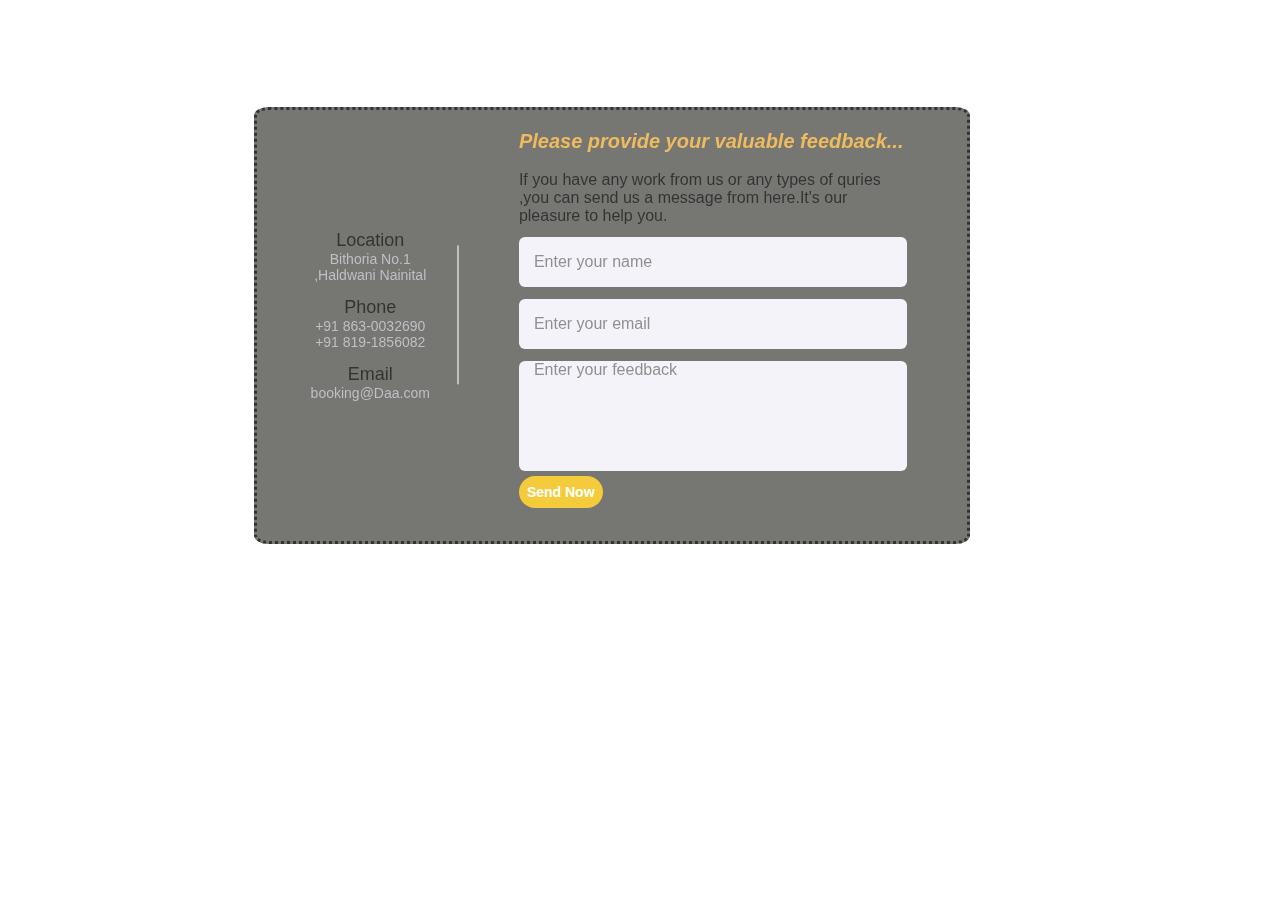
<file: contactus.html>
<!DOCTYPE html>
<html lang="en">
<head>
    <meta charset="UTF-8">
    <meta name="viewport" content="width=device-width, initial-scale=1.0">
    <title>Contat us</title>

    <!-- Favicon -->
    <link rel="icon" href="favicon-32x32.png" type="image/x-icon" />
    
    <!--css link-->
    <link rel="stylesheet" href="https://cdnjs.cloudflare.com/ajax/libs/font-awesome/6.4.2/css/all.min.css" integrity="sha512-z3gLpd7yknf1YoNbCzqRKc4qyor8gaKU1qmn+CShxbuBusANI9QpRohGBreCFkKxLhei6S9CQXFEbbKuqLg0DA==" crossorigin="anonymous" referrerpolicy="no-referrer" />
    <link rel="stylesheet" href="./assets/css/contactus.css">
</head>
<body>
    <div class="cotainer">
        <div class="content">
            <div class="left-side">
                <div class="address details">
                    <i class="fa-solid fa-location-dot"></i>
                    <div class="topic">Location</div>
                      <div class="text-one">Bithoria No.1 ,Haldwani Nainital</div>
                </div>
                <div class="Phone details">
                    <i class="fa-solid fa-phone"></i>
                    <div class="topic">Phone</div>
                      <div class="text-one">+91 863-0032690</div>
                      <div class="text-two">+91 819-1856082</div>
                </div>
                <div class="Email details">
                    <i class="fa-solid fa-envelope"></i>
                    <div class="topic">Email</div>
                      <div class="text-one">booking@Daa.com</div>
                      
                </div>
            </div>

            <div class="right-side">
                <div class="topic-text"><em>
                    Please provide your valuable feedback...
                </em></div> <br>
                <p>If you have any work from us or any types of quries ,you can send us a message from here.It's our pleasure to help you.</p>
            
            <form action="#">
                <div class="input-box">
                    <input type="text" placeholder="Enter your name" id="">
                </div>
                <div class="input-box">
                    <input type="text" placeholder="Enter your email">
                </div>
                <div class="input-box message-box">
                    <textarea placeholder="Enter your feedback"></textarea>
                </div>
                <div class="button">
                    <a href="#" class="touch">Send Now</a>
                </div>
            </form>
        </div>
        </div>
    </div>
</body>
</html>
</file>
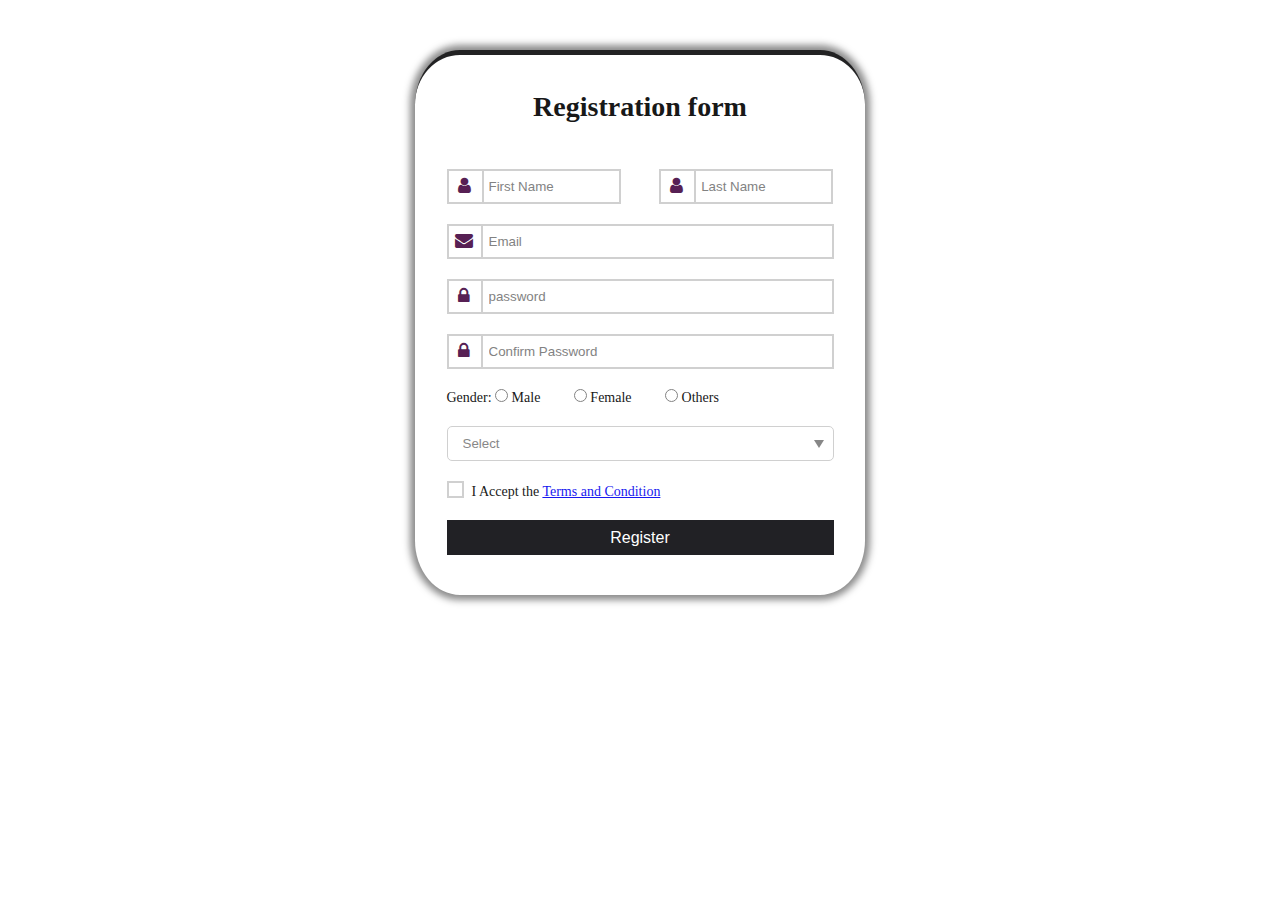
<file: register.html>
<!DOCTYPE html>
<html lang="en">
<head>
    <meta charset="UTF-8">
    <meta name="viewport" content="width=device-width, initial-scale=1.0">
    <title>Registration Page </title>
    
    <!-- Favicon -->
  <link rel="icon" href="favicon-32x32.png" type="image/x-icon" />

  <!-- custom css link-->
    <link rel="stylesheet" type="text/css" href="./assets/css/registration.css">
    <link rel="stylesheet" href="https://cdnjs.cloudflare.com/ajax/libs/font-awesome/4.7.0/css/font-awesome.min.css"> 
  
</head>


<body>
    <div class="container">
        <h2>Registration form</h2>
        <div class="form-container">
            <form action="/action.php">
                <div class="input-name">
                    <i class="fa fa-user lock"></i>
                    <input type="text" placeholder="First Name" class="name" name="fname">

                    <span>
                        <i class="fa fa-user lock"></i>
                         <input type="text" placeholder="Last Name" class="name" name="lname">
                    </span>
                </div>

                <div class="input-name">
                    <i class="fa fa-envelope email"></i> <!-- for email icon-->
                    <input type="email" placeholder="Email" required class="text-name" name="email">
                </div>

                <div class="input-name">
                    <i class="fa fa-lock lock"></i>
                    <input type="password" placeholder="password" required class="text-name" name="pass">
                </div>

                <div class="input-name">
                    <i class="fa fa-lock lock"></i>
                    <input type="password" placeholder="Confirm Password"required class="text-name" name="pass">
                </div>

                <div class="input-name">
                    Gender:
                    <input type="radio" name="gender" id="Male" value="Male" class="radio-button">
                    <label for="Male" style="margin-right:30px">Male</label>

                    <input type="radio" name="gender" id="Female" value="Female" class="radio-button">
                    <label for="Female" style="margin-right:30px">Female</label>

                    <input type="radio" name="gender" id="Others" value="Others" class="radio-button">
                    <label for="Others">Others</label>

                </div>
                <div class="input-name">
                    <select class="state" name="State" id="state">
                        <option>Select</option>
                        <option value="Andhra Pradesh">Andhra Pradesh</option>
                        <option value="Andaman and Nicobar Islands">Andaman and Nicobar Islands</option>
                        <option value="Arunachal Pradesh">Arunachal Pradesh</option>
                        <option value="Assam">Assam</option>
                        <option value="Bihar">Bihar</option>
                        <option value="Chandigarh">Chandigarh</option>
                        <option value="Chhattisgarh">Chhattisgarh</option>
                        <option value="Dadar and Nagar Haveli">Dadar and Nagar Haveli</option>
                        <option value="Daman and Diu">Daman and Diu</option>
                        <option value="Delhi">Delhi</option>
                        <option value="Lakshadweep">Lakshadweep</option>
                        <option value="Puducherry">Puducherry</option>
                        <option value="Goa">Goa</option>
                        <option value="Gujarat">Gujarat</option>
                        <option value="Haryana">Haryana</option>
                        <option value="Himachal Pradesh">Himachal Pradesh</option>
                        <option value="Jammu and Kashmir">Jammu and Kashmir</option>
                        <option value="Jharkhand">Jharkhand</option>
                        <option value="Karnataka">Karnataka</option>
                        <option value="Kerala">Kerala</option>
                        <option value="Madhya Pradesh">Madhya Pradesh</option>
                        <option value="Maharashtra">Maharashtra</option>
                        <option value="Manipur">Manipur</option>
                        <option value="Meghalaya">Meghalaya</option>
                        <option value="Mizoram">Mizoram</option>
                        <option value="Nagaland">Nagaland</option>
                        <option value="Odisha">Odisha</option>
                        <option value="Punjab">Punjab</option>
                        <option value="Rajasthan">Rajasthan</option>
                        <option value="Sikkim">Sikkim</option>
                        <option value="Tamil Nadu">Tamil Nadu</option>
                        <option value="Telangana">Telangana</option>
                        <option value="Tripura">Tripura</option>
                        <option value="Uttar Pradesh">Uttar Pradesh</option>
                        <option value="Uttarakhand">Uttarakhand</option>
                        <option value="West Bengal">West Bengal</option>
                    </select>
                    <div class="arrow"></div>
                </div>
                <div class="input-name">
                    <input type="checkbox" class="check-button" id="check-button">
                    <label for="check-button" class="check">I Accept the <a href="#">Terms and Condition</a></label>
                </div>
                <div class="input-name">
                    <input type="Submit" class="button" value="Register">
                </div>
            </form>
        </div>
    </div>
</body>
</html>
</file>
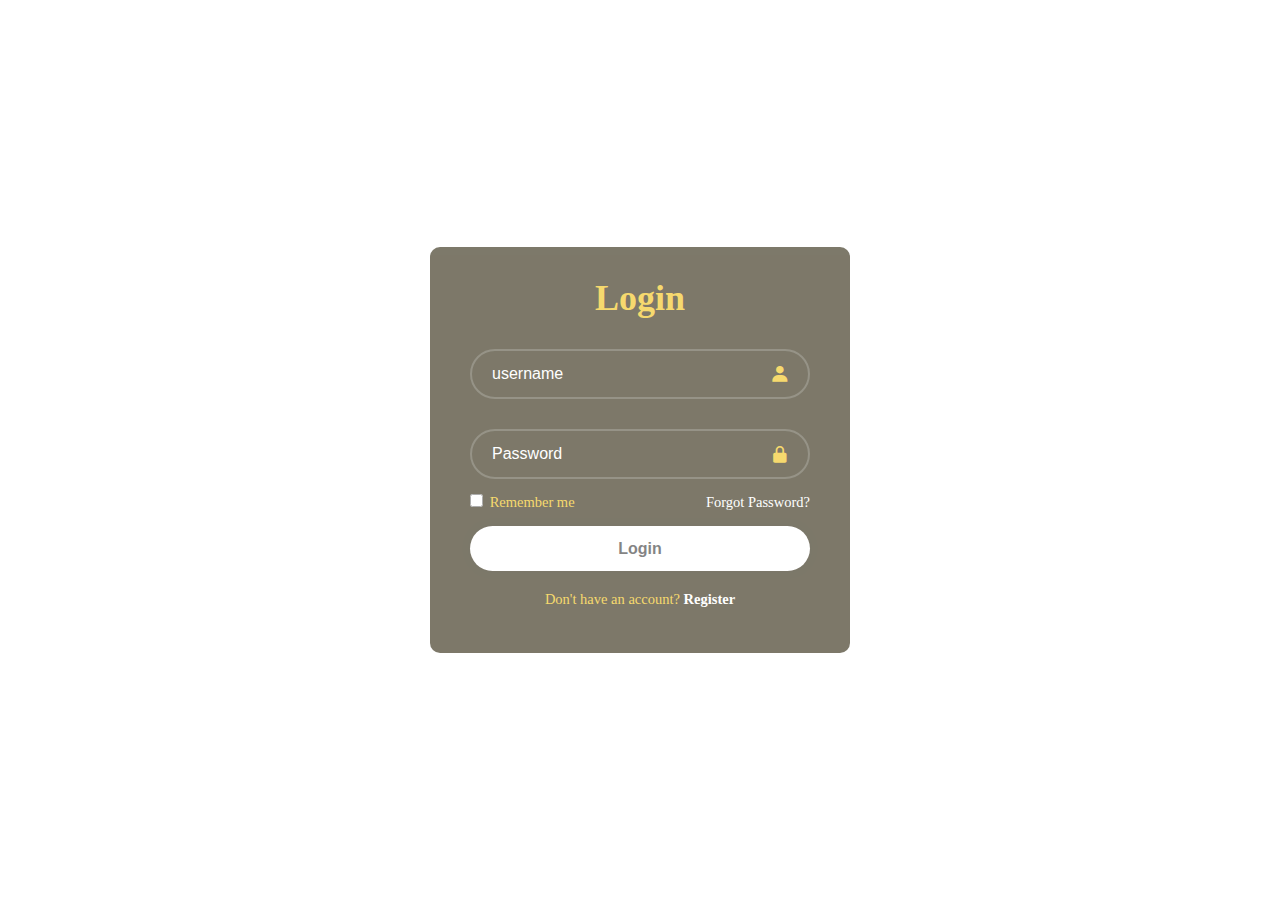
<file: sign_up.html>
<!DOCTYPE html>
<html lang="en">
<head>
    <meta charset="UTF-8">
    <meta name="viewport" content="width=device-width, initial-scale=1.0">
    <title>Login Form</title>
    
    <!-- Favicon -->
    <link rel="icon" href="favicon-32x32.png" type="image/x-icon" />
    
    <!--css link-->
    <link rel="stylesheet" href="./assets/css/style1.css">
    <link href='https://unpkg.com/boxicons@2.1.4/css/boxicons.min.css' rel='stylesheet'>
</head>
<body>
    <div class="wrapper">
        <form action="/action.php">
            <h1>Login</h1>
            <div class="input-box">
                <input type="text" placeholder="username">
                <i class='bx bxs-user'></i>
            </div>
            <div class="input-box">
                
                <input type="Password" placeholder="Password">
                <i class='bx bxs-lock-alt' ></i>
            </div>
            <div class="remember-forgot">
                <label><input type="checkbox"> Remember me</label>
                <a href="#">Forgot Password?</a>
            </div>

            <button type="Submit"class="btn">Login</button>
            <div class="register-link">
                <p>Don't have an account? <a href="register.html" target="_blank">Register</a></p>
            </div>
        </form>
    </div>
</body>
</html>
</file>
<file: assets/css/contactus.css>
*{
    margin: 0;
    padding: 0;
    box-sizing: border-box;
    font-family: Verdana, Geneva, Tahoma, sans-serif;
}
body{
    min-height: 50vh;
    margin: 100px;
    width: 80%;
    background: url(https://images.unsplash.com/photo-1526234362653-3b75a0c07438?w=800&auto=format&fit=crop&q=60&ixlib=rb-4.0.3&ixid=M3wxMjA3fDB8MHxzZWFyY2h8MTF8fHJlc3RhdXJhbnQlMjBkYXJrJTIwaW50ZXJpb3J8ZW58MHx8MHx8fDA%3D://plus.unsplash.com/premium_photo-1686090448301-4c453ee74718?w=800&auto=format&fit=crop&q=60&ixlib=rb-4.0.3&ixid=M3wxMjA3fDB8MHxzZWFyY2h8MXx8cmVzdGF1cmFudCUyMGludGVyaW9yfGVufDB8fDB8fHww);
    display: flex;
    align-items: center;
    justify-content: center;
    opacity: 80%;
}
.cotainer{
    width: 70%;
    background: #545451;
    border-radius: 6px;
    padding: 20px 60px 40px 40px;
    box-shadow: 0 5px 10px rgbs(0,0,0,0.2);
    border-style:dotted;
    border-radius: 2%;
}
.cotainer .content{
    display: flex;
    align-items: center;
    justify-content: space-around;
}
.cotainer .content .left-side{
    width: 25%;
    height: 100%;
    position: relative;
}
.content .left-side::before{
    content: '';
    position: absolute;
    height: 70%;
    width: 2px;
    right: -15px;
    top: 50%;
    transform: translateY(-50%);
    background: #afafb6;
}
 .content .left-side .details{
    margin: 14px;
    text-align: center;
}
.content .left-side .details i{
    font-size: 30px;
    color: #eca820;
    margin-bottom: 10px;
}
.content .left-side .details .topic{
    font-size: 18px;
    font-weight: 500;
}
.content .left-side .details .text-one,
.content .left-side .details .text-two{
    font-size: 14px;
    color:#afafb6 ;
}
.cotainer .content .right-side{
    width: 75%;
    margin-left: 75px;
}
.content .right-side .topic-text{
    font-size: 20px;
    font-family:'Franklin Gothic Medium', 'Arial Narrow', Arial, sans-serif;
    font-weight: 600;
    color: #eaab37;
}
.right-side .input-box{
    height: 50px;
    width: 100%;
    margin: 12px 0;
}
.right-side  .input-box input,
.right-side  .input-box textarea{
    height: 100%;
    width: 100%;
    border: none;
    font-size: 16px;
    background:#F0F1F8 ;
    border-radius: 6px;
    padding: 0 15px;
    resize: none;
}
.right-side .message-box{
    min-height: 110px;
}
.button a{
    background: #f1bf0a;
    color: #ffffff;
    padding: 8px;
    border-radius: 20px;
    text-decoration: none;
    font-size:14px ;
    font-weight: 700;
    margin-top: 10px;
}
.button a:hover{
    /* background-color: #000; */
    letter-spacing:1px;
    transition:0.5s;
}
</file>
<file: assets/css/registration.css>
*
{
    margin:0;
    padding:0;
    box-sizing: border-box;
    background-image: center;
}
body
{
    font-size:14px;
    background:#1e1c1c;
    opacity: 90%;
    background:url('https://images.unsplash.com/photo-1499750310107-5fef28a66643?q=80&w=2070&auto=format&fit=crop&ixlib=rb-4.0.3&ixid=M3wxMjA3fDB8MHxwaG90by1wYWdlfHx8fGVufDB8fHx8fA%3D%3Dhttps://images.unsplash.com/photo-1552590290-8213d3f0b4e8?q=80&w=2070&auto=format&fit=crop&ixlib=rb-4.0.3&ixid=M3wxMjA3fDB8MHxwaG90by1wYWdlfHx8fGVufDB8fHx8fA%3D%3D');
}
.container 
{
    background:white;
    width:450px;
    padding:10px;
    margin:50px auto 0;
    border-top: 5px solid rgb(11, 11, 12);
    box-shadow: 0 0 7px 5px rgba(0,0,0,0.5);
    border-radius: 10%;
}
.container h2
{
    font-size: 28px;
    line-height:24px;
    padding:30px;
    text-shadow: #783737;
    text-align:center;
    
}
.input-name
{
    width:90%;
    position:relative;
    margin:20px auto;
}
.lock
{
    padding:8px 11px;

}
.name
{
    width: 45%;
    padding:8px 0 8px 40px;
}
.input-name span
{
    margin-left:35px;
}
.text-name
{
    width:100%;
    padding:8px 0 8px 40px;
}
.input-name i
{
    position:absolute;
    font-size:18px;
    color:rgb(69, 8, 66);
    border-right:2px solid #cccccc;
}
.email
{
    padding:8px;
}
.text-name, .name
{
    border:2px solid #cccccc;
    outline:none;
    transition: all 0.30s ease-in-out;
}
.text-name:hover, .name:hover
{
    background-color: #fafafa;
}
.name:focus, .text-name:focus
{
    border: 1px solid rgb(6, 6, 8);
}
.radio-button
{
    margin: right 1px;
}
.state
{
    display:inline-block;
    width:100%;
    height:35px;
    padding: 0px 15px;
    cursor:pointer;
    border:1px solid #cccccc;
    color:#7b7b7b;
    border-radius:5px;
    background:white;
    appearance: none;
    transition: all 0.2s ease;
     
}
.state::-ms-expand
{
    display:none;
}
.state:hover,.state:focus
{
    color:rgb(4, 4, 7);
    background:#fafafa;
    border-color:rgb(7, 7, 9);
    outline: none;

}
.arrow 
{
    position: absolute;
    top: 50%;
    right: 10px; 
    transform: translateY(-50%);
    width: 0;
    height: 0;
    border-width:8px 5px 0 5px;
    border-style:solid;
    border-color:#7b7b7b transparent transparent transparent;
    
}
.state:hover + .arrow,.state:focus+.arrow
{
    border-top:rgb(4, 4, 6);
}
.check
{
    margin-right:15px;
    position:relative;
}
.check::before
{
    content:"";
    display: inline-block;
    width: 8px;
    height: 8px;
    margin-right:8px;
    vertical-align: -2px;
    border: 2px solid #cccccc;
    padding: 2.5px;
    background-color: transparent;
    background-clip:content-box;
    transition:all 0.2s ease;
}
.check::after
{
    border-right: 2px solid black;
    border-top:2px solid black;
    content:"";
    height:20px;
    left:2px;
    position: absolute;
    top:7px;
    transform:scaleX(-1) rotate(135deg);
    transform-origin:left top;
    width:7px;
    display:none;
}
.check-button
{
    border:0;
    clip:rect(0 0 0 0);
    height:1px;
    margin:-1px;
    overflow:hidden;
    padding:0;
    position:absolute;
    width:1px;
}
.check-button:hover + .check::before
{
    border-color:rgb(19, 19, 24);
}
.check-button:checked +.check::before
{
    border-color:green;
}
.check-button:checked +.check::after
{
    animation:check 0.8s ease 0s running;
    display: block;
    width:7px;
    height:20px;
    border-color:green;
}
@keyframes check 
{
    0%   {height:0; width: 0}
    25%   {height:0; width: 0}
    50%   {height:0; width: 7px}
}
.button
{
    background-color:rgb(10, 10, 14);
    color:white;
    height:35px;
    line-height:35px;
    width:100%;
    border:none;
    outline:none;
    font-size: 16px;
    cursor:pointer;
    margin-bottom: 10px;

}
.button:hover
{
    background:green;
}
@media (max-width: 480px)
{
    .container
    {
        width:100%;
        border:5px solid rgb(248, 198, 36);
        padding:5px;
    }
    .input-name
    {
        margin-bottom: -10px
    }
    .name
    {
        width:100%;
        padding:8px 0 8px 40px;
        margin-bottom:10px;
    }
    .input-name span
    {
        padding:0;
        margin:0;
    }
    .form-contaner
    {
        border:2px solid;
        width:100%;
    }
}
</file>
<file: assets/css/style1.css>
*
{
    margin:0;
    padding:0;
    box-sizing:border-box;
    font-family:"Poppins", sans=serif;
}
body
{
    display:flex;
    justify-content:center;
    align-items:center;
    min-height:100vh;
    background: url('https://images.unsplash.com/photo-1463797221720-6b07e6426c24?q=80&w=2071&auto=format&fit=crop&ixlib=rb-4.0.3&ixid=M3wxMjA3fDB8MHxwaG90by1wYWdlfHx8fGVufDB8fHx8fA%3D%3D');
}


.wrapper
{
    width:420px;
    background:rgb(39, 32, 7);
    color:rgb(241, 192, 14);
    border-radius:10px;
    padding: 30px 40px;
    opacity: 60%;
}
.wrapper h1
{
    font-size: 36px;
    text-align:center;
}
.wrapper .input-box
{
    position:relative;
    width:100%;
    height:50px;
    margin:30px 0;
}
.input-box input
{
    width:100%;
    height:100%;
    background:transparent;
    border:none;
    outline:none;
    border:2px solid rgba(255, 255, 255, 0.2);
    border-radius:40px;
    font-size:16px;
    color:#fff;
    padding:20px 45px 20px 20px;
}
.input-box input::placeholder
{
    color:#fff;
}
.input-box i
{
    position:absolute;
    right:20px;
    top:50%;
    transform:translateY(-50%);
    font-size:20px;
    cursor:pointer;
}
.wrapper  .remember-forgot
{
    display:flex;
    justify-content:space-between;
    font-size:14.5px;
    margin:-15px 0 15px;
}
.remember-forgot label input
{
    accent-color:#fff;
    margin-right:3px;
}
.remember-forgot a
{
    color:#fff;
    text-decoration:none;
}
.remember-forgot a:hover
{
    text-decoration: underline;
}
.wrapper .btn
{
    width:100%;
    height:45px;
    background:#fff;
    border:none;
    outline:none;
    border-radius:40px;
    box-shadow:0 0 10px rgba(0, 0, 0, .1);
    cursor:pointer;
    font-size:16px;
    color:#333;
    font-weight:600;
}
.wrapper .register-link
{
    font-size:14.5px;
    text-align:center;
    margin:20px 0 15px;
}
.register-link p a
{
    color:#fff;
    text-decoration: none;
    font-weight:600;
}
</file>
